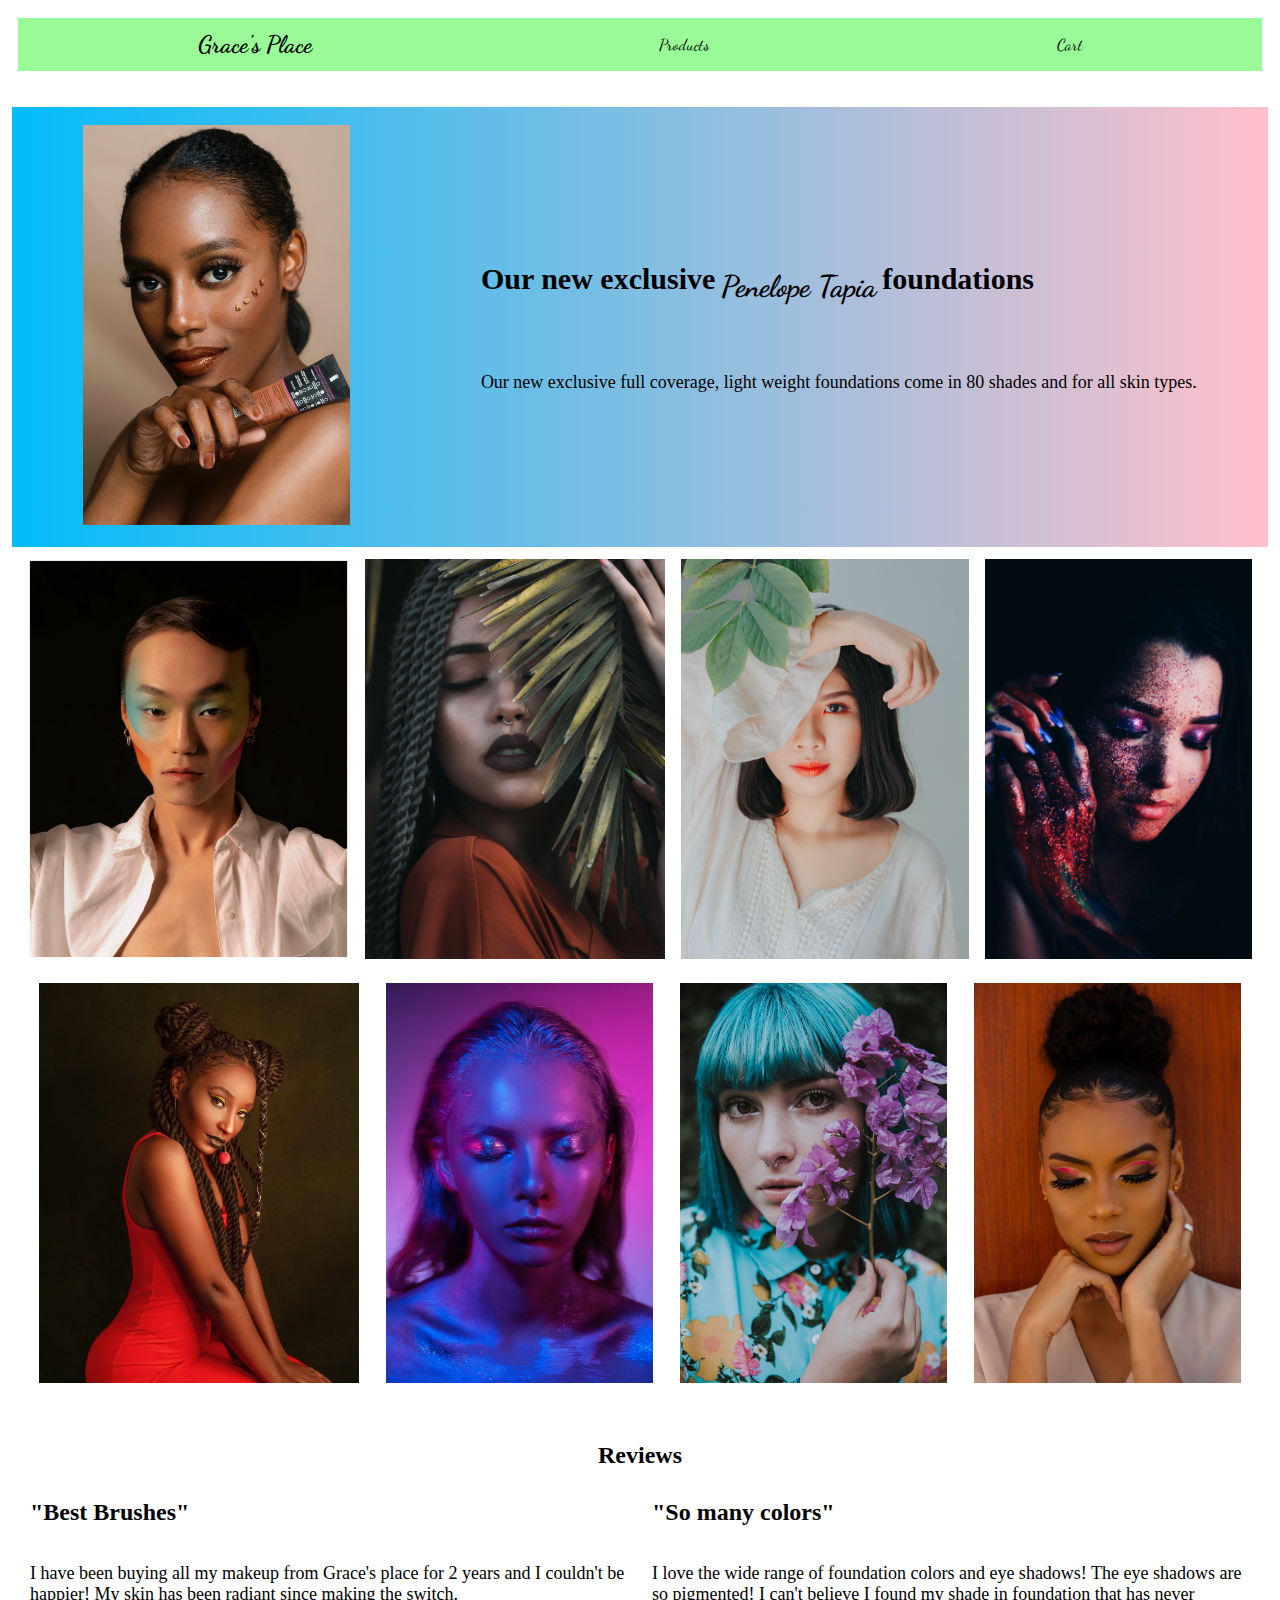
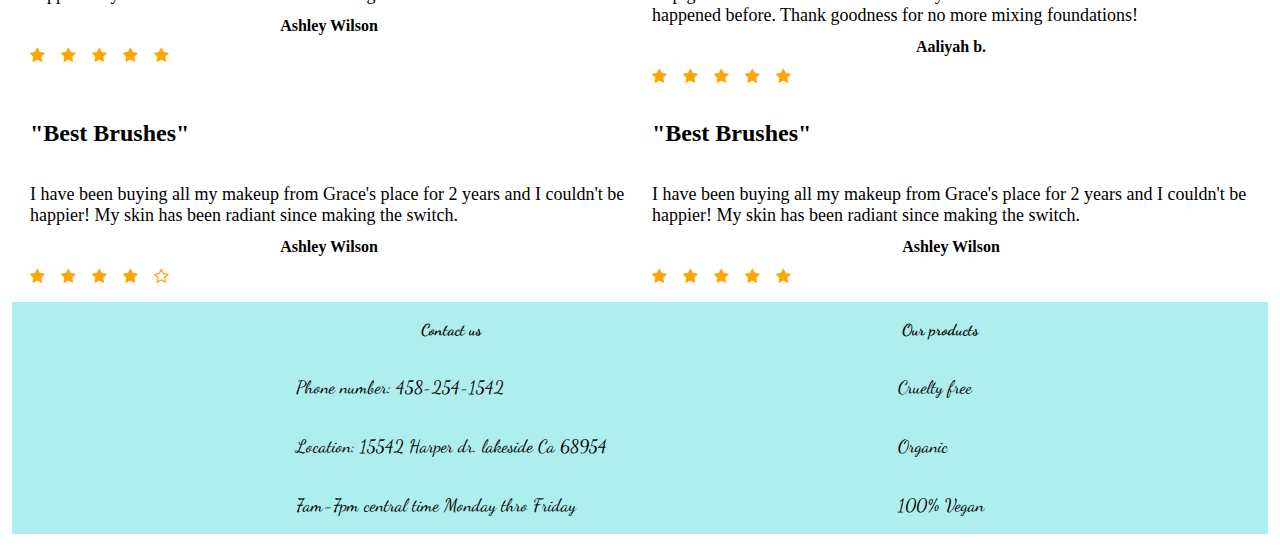
<file: index.html>
<!DOCTYPE html>
<html lang="en">
<head>

    <link rel="stylesheet" href="./style.css">
    <meta charset="UTF-8">
    <meta name="viewport" content="width=device-width, initial-scale=1.0">
    <title>Grace's Place</title>
    <link rel="stylesheet" href="https://cdnjs.cloudflare.com/ajax/libs/font-awesome/4.7.0/css/font-awesome.min.css">
    <link rel="preconnect" href="https://fonts.gstatic.com">
<link href="https://fonts.googleapis.com/css2?family=Dancing+Script&display=swap" rel="stylesheet">
</head>
<body>
    <header>
        <nav>
            <h2>Grace's Place</h2>
            <a href="./products.html">Products</a>
            <a href="">Cart</a>
        </nav>
    </header>
    <div class="imgs">
        <div class="a-img">
        <img src="./photos/foundation.jpg" alt="" height="400px" >
        </div>
        <div class="foundation">
        <h3>Our new exclusive <div class="name"> Penelope Tapia </div> foundations</h3>
        <p>Our new exclusive full coverage, light weight foundations come in 80 shades and for all skin types.</p>
        </div>
    </div>
    <div class="photos">
        <img src="./photos/people.jpg" alt="" height="400px">
        <img src="./photos/people2.jpg" alt="" height="400px">
        <img src="./photos/people3.jpg" alt="" height="400px">
        <img src="./photos/people5.jpg" alt="" height="400px">
    </div>
    <div class="Photos2">
        <img src="./photos/people4.jpg" alt="" height="400px">
        <img src="./photos/people6.jpg" alt="" height="400px">
        <img src="./photos/people7.jpg" alt="" height="400px">
        <img src="./photos/people8.jpg" alt="" height="400px">

    </div>
    <div class="a-new">
       <h2 class="title">Reviews</h2>
    </div>
       <div class="reviews">
            <div class="review1">
                <h2>"Best Brushes"</h2>
                 <p>I have been buying all my makeup from Grace's place for 2 years
               and I couldn't be happier! My skin has been radiant since making the switch.
                 </p>
                <h4>Ashley Wilson</h4>
                <span class="fa fa-star"></span>
                <span class="fa fa-star"></span>
                <span class="fa fa-star"></span>
                <span class="fa fa-star"></span>
                <span class="fa fa-star"></span>
           
            </div>
            <div class="review2">
                <h2>"So many colors"</h2>
                <p>I love the wide range of foundation colors and eye shadows! The eye shadows are so pigmented! I can't believe 
               I found my shade in foundation that has never happened before. Thank goodness for no more mixing foundations!
                </p>
                <h4>Aaliyah b.</h4>
                <span class="fa fa-star"></span>
                <span class="fa fa-star"></span>
                <span class="fa fa-star"></span>
                <span class="fa fa-star"></span>
                <span class="fa fa-star"></span>
            </div>
       </div>
        <div class="reviews2">
            <div class="review3">
                <h2>"Best Brushes"</h2>
                <p>I have been buying all my makeup from Grace's place for 2 years
               and I couldn't be happier! My skin has been radiant since making the switch.
                </p>
                <h4>Ashley Wilson</h4>
                <span class="fa fa-star"></span>
                <span class="fa fa-star"></span>
                <span class="fa fa-star"></span>
                <span class="fa fa-star"></span>
                <span class="fa fa-star-o"></span>
            </div>
            <div class="review4">
                <h2>"Best Brushes"</h2>
                <p>I have been buying all my makeup from Grace's place for 2 years
               and I couldn't be happier! My skin has been radiant since making the switch.
                </p>
                <h4>Ashley Wilson</h4>
                <span class="fa fa-star"></span>
                <span class="fa fa-star"></span>
                <span class="fa fa-star"></span>
                <span class="fa fa-star"></span>
                <span class="fa fa-star"></span>
        </div>
       </div>
       </div>
    </div>
    <div class="footer">
    <div class="contact">
        <h4>Contact us</h4>
        <p>Phone number: 458-254-1542</p>
        <p>Location: 15542 Harper dr. lakeside Ca 68954</p>
        <p>7am-7pm central time Monday thro Friday</p>
    </div>
    <div class="aboutus">
        <h4>Our products</h4>
        <p>Cruelty free</p>
        <p>Organic</p>
        <p>100% Vegan</p>
    </div>
    </div>
</body>
</html>
</file>
<file: style.css>
*{
margin: 0px;
padding: 6px;
 color: black;
 @media only screen and (max-width: 700px){
     width: 49.99999%;
     margin: 6px 0;
 }
}
nav{
    background-color: palegreen;
  justify-content: space-around;
  display: flex;
  align-items: center;
  font-family: 'Dancing Script', cursive;
}
a{
    text-decoration: none;
}
.name{ 
    font-family: 'Dancing Script', cursive;
}
.imgs{
    justify-content: space-around;
    display: flex;
    align-items: center; 
    margin-top: 30px;  
    background: linear-gradient( to right, rgb(2, 188, 250), pink); 
}
h3{
    display: flex;
    font-size: 30px;
    margin-bottom: 50px;
    text-align: center;
}
p{
    font-size: 18px;
    margin-top: 25px;
}
.a-new{
    margin-top: 35px;
    text-align: center;
}
span{
    color: orange;
}
.title{
    align-items: center;
    text-align: center;
}
.reviews{
    justify-content: space-around;
    display: flex;
}
.reviews2{
    justify-content: space-around;
    display: flex;
}
.review1 {
    flex: 1;
}
.review2 {
    flex: 1;
}
.review3 {
    flex: 1;
}
.review4 {
    flex: 1;
}
h4{
    text-align: center;
}
.photos{
    justify-content: space-evenly;
    display: flex;
}
.Photos2{
    justify-content: space-evenly;
    display: flex;
}

.footer{
    background-color: paleturquoise;
    justify-content: space-evenly;
    display: flex;
    font-family: 'Dancing Script', cursive;
}
</file>
